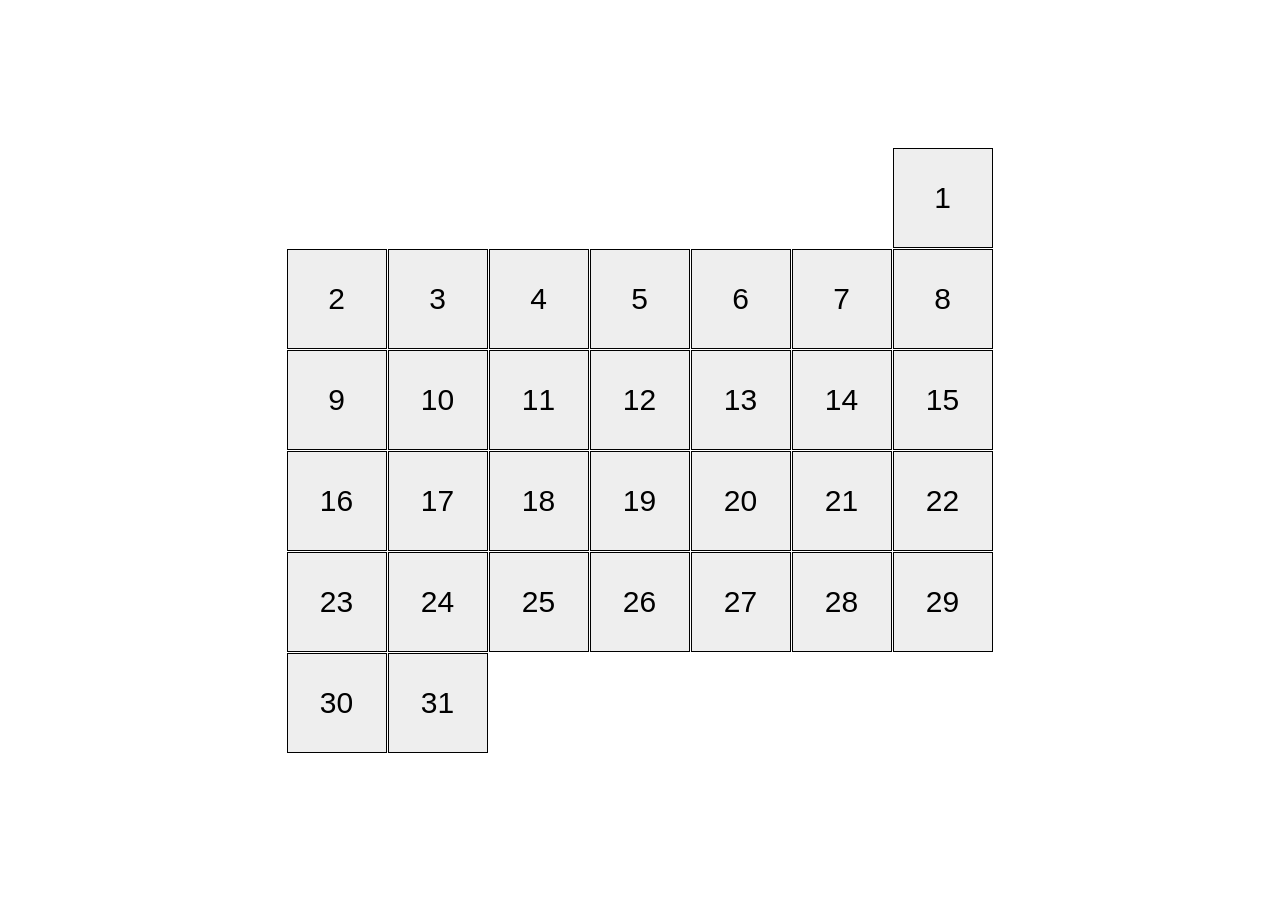
<file: index.html>
<!doctype html><html lang="en"><head><meta charset="utf-8"><meta name="viewport" content="width=device-width, initial-scale=1.0"><title>Calendar</title><link rel="stylesheet" href="index.d30b6bb3.css"></head><body> <div class="calendar calendar--month-length--31 calendar--start-day--sun"> <div class="calendar__day"></div> <div class="calendar__day"></div> <div class="calendar__day"></div> <div class="calendar__day"></div> <div class="calendar__day"></div> <div class="calendar__day"></div> <div class="calendar__day"></div> <div class="calendar__day"></div> <div class="calendar__day"></div> <div class="calendar__day"></div> <div class="calendar__day"></div> <div class="calendar__day"></div> <div class="calendar__day"></div> <div class="calendar__day"></div> <div class="calendar__day"></div> <div class="calendar__day"></div> <div class="calendar__day"></div> <div class="calendar__day"></div> <div class="calendar__day"></div> <div class="calendar__day"></div> <div class="calendar__day"></div> <div class="calendar__day"></div> <div class="calendar__day"></div> <div class="calendar__day"></div> <div class="calendar__day"></div> <div class="calendar__day"></div> <div class="calendar__day"></div> <div class="calendar__day"></div> <div class="calendar__day"></div> <div class="calendar__day"></div> <div class="calendar__day"></div> </div> </body></html>
</file>
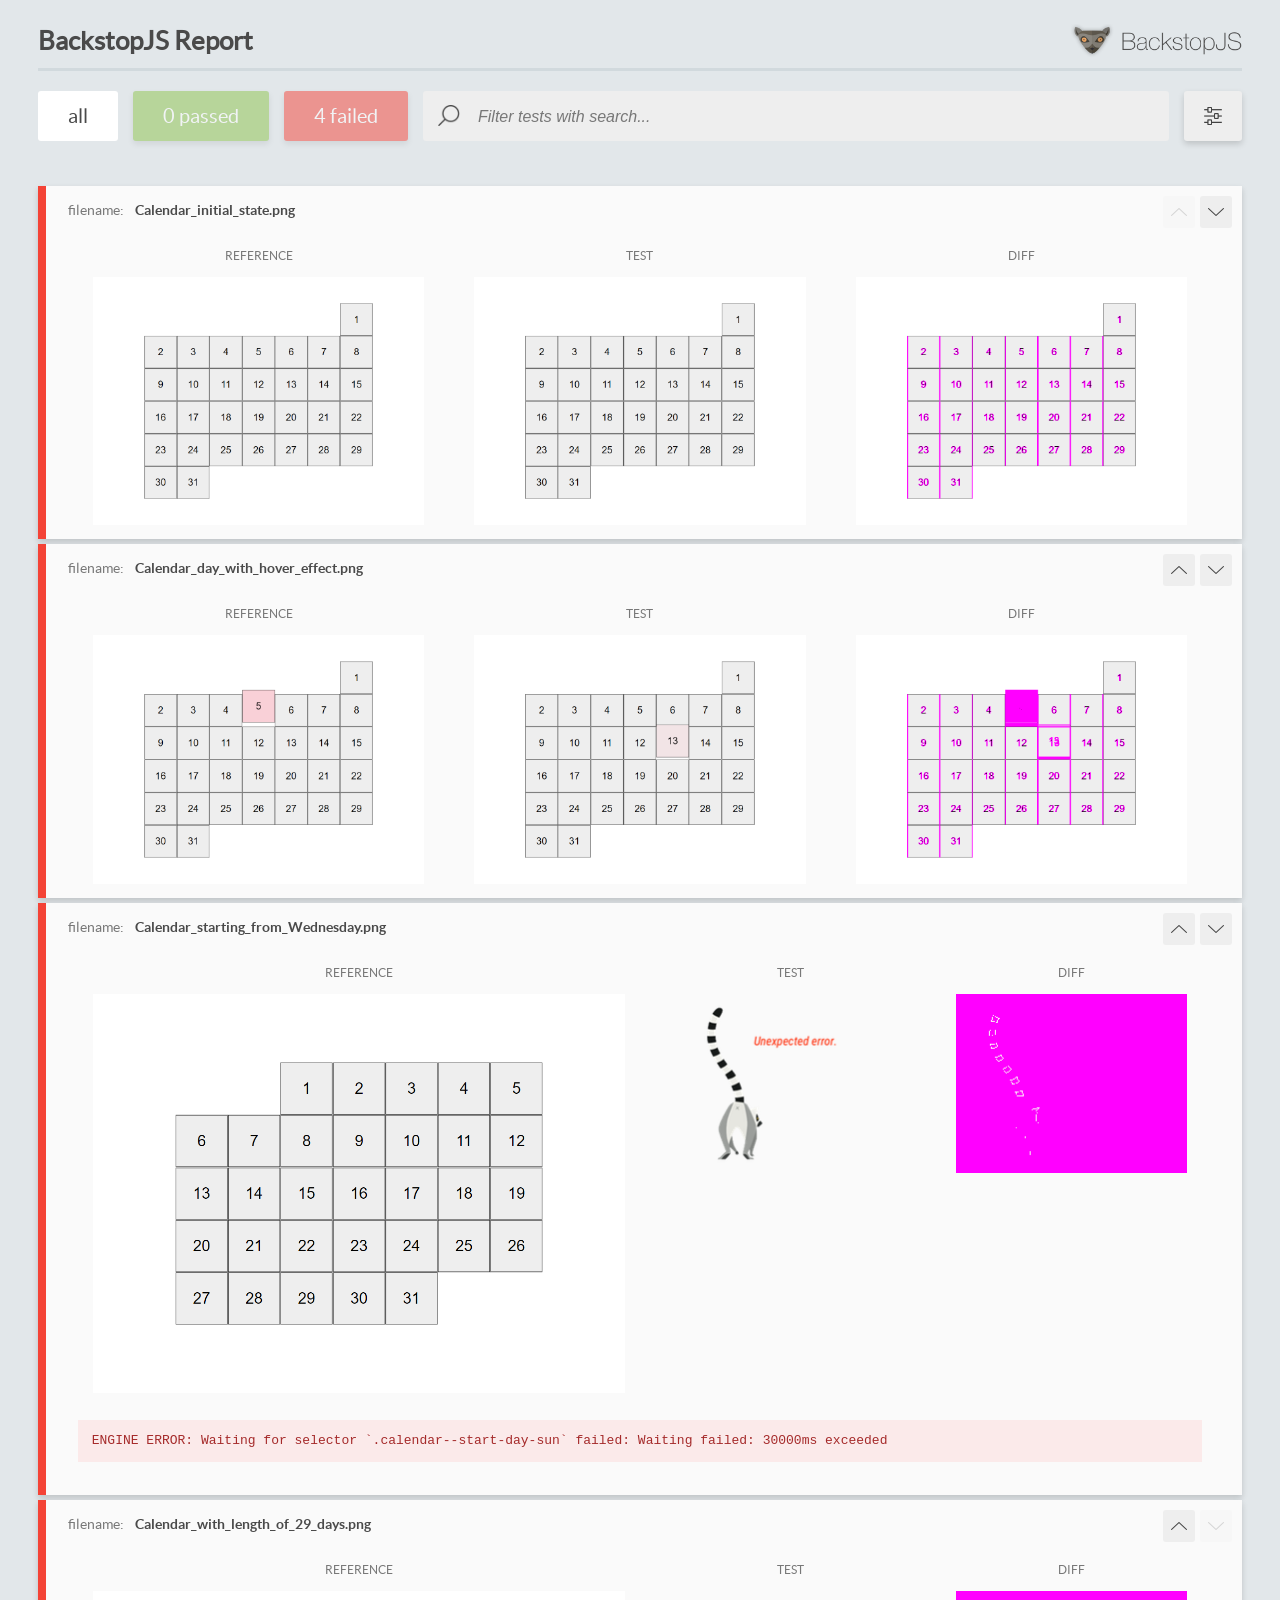
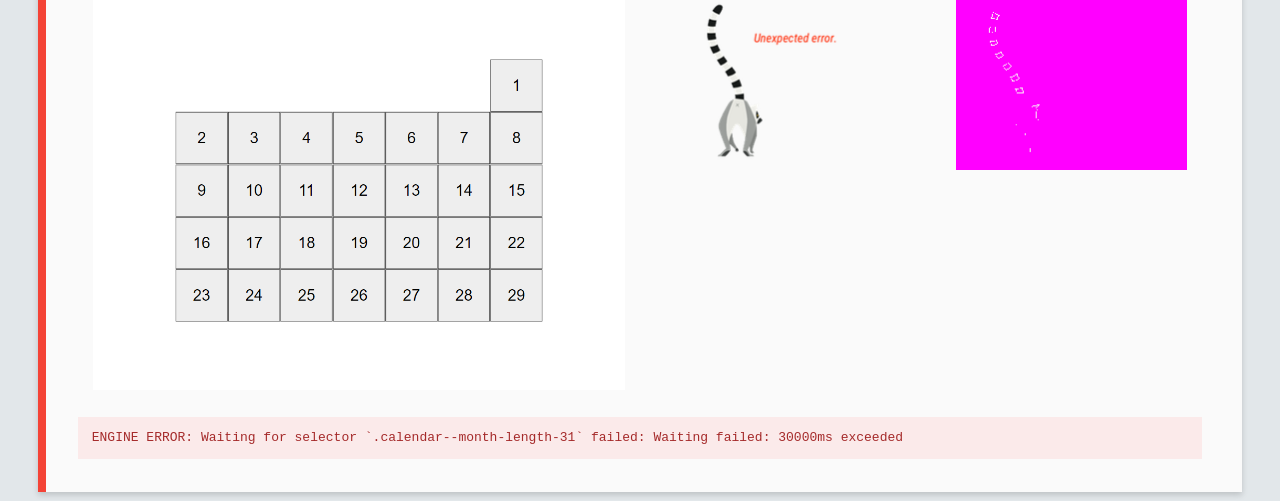
<file: report/html_report/index.html>
<!DOCTYPE html>
<html>
  <head>
    <meta charset="utf-8">
    <!-- Disable Cache -->
    <meta http-equiv="Cache-Control" content="no-cache, no-store, must-revalidate">
    <meta http-equiv="Pragma" content="no-cache">
    <meta http-equiv="Expires" content="0">

    <title>BackstopJS Report</title>

    <style>
      @font-face {
          font-family: 'latoregular';
          src: url('./assets/fonts/lato-regular-webfont.woff2') format('woff2'),
              url('./assets/fonts/lato-regular-webfont.woff') format('woff');
          font-weight: 400;
          font-style: normal;
      }
      @font-face {
          font-family: 'latobold';
          src: url('./assets/fonts/lato-bold-webfont.woff2') format('woff2'),
              url('./assets/fonts/lato-bold-webfont.woff') format('woff');
          font-weight: 700;
          font-style: normal;
      }

      .ReactModal__Body--open {
          overflow: hidden;
      }
      .ReactModal__Body--open .header {
        display: none;
      }

    </style>
  </head>
  <body style="background-color: #E2E7EA">
    <div id="root">

    </div>
    <script>
      function report (report) { // eslint-disable-line no-unused-vars
        window.tests = report;
      }
    </script>
    <script src="config.js"></script>
    <script src="index_bundle.js"></script>
  </body>
</html>
</file>
<file: index.d30b6bb3.css>
body{justify-content:center;align-items:center;min-height:100vh;margin:auto;font-family:Arial,Helvetica,sans-serif;font-size:30px;display:flex}*{box-sizing:border-box}.calendar{box-sizing:border-box;flex-wrap:wrap;gap:1px;max-width:727px;padding:10px;display:flex}.calendar__day{box-sizing:border-box;background-color:#eee;border:1px solid #000;justify-content:center;align-items:center;width:100px;height:100px;transition:transform .5s,background-color .5s;display:flex}.calendar__day:first-child:before{content:"1"}.calendar__day:nth-child(2):before{content:"2"}.calendar__day:nth-child(3):before{content:"3"}.calendar__day:nth-child(4):before{content:"4"}.calendar__day:nth-child(5):before{content:"5"}.calendar__day:nth-child(6):before{content:"6"}.calendar__day:nth-child(7):before{content:"7"}.calendar__day:nth-child(8):before{content:"8"}.calendar__day:nth-child(9):before{content:"9"}.calendar__day:nth-child(10):before{content:"10"}.calendar__day:nth-child(11):before{content:"11"}.calendar__day:nth-child(12):before{content:"12"}.calendar__day:nth-child(13):before{content:"13"}.calendar__day:nth-child(14):before{content:"14"}.calendar__day:nth-child(15):before{content:"15"}.calendar__day:nth-child(16):before{content:"16"}.calendar__day:nth-child(17):before{content:"17"}.calendar__day:nth-child(18):before{content:"18"}.calendar__day:nth-child(19):before{content:"19"}.calendar__day:nth-child(20):before{content:"20"}.calendar__day:nth-child(21):before{content:"21"}.calendar__day:nth-child(22):before{content:"22"}.calendar__day:nth-child(23):before{content:"23"}.calendar__day:nth-child(24):before{content:"24"}.calendar__day:nth-child(25):before{content:"25"}.calendar__day:nth-child(26):before{content:"26"}.calendar__day:nth-child(27):before{content:"27"}.calendar__day:nth-child(28):before{content:"28"}.calendar__day:nth-child(29):before{content:"29"}.calendar__day:nth-child(30):before{content:"30"}.calendar__day:nth-child(31):before{content:"31"}.calendar__day:hover{cursor:pointer;background-color:#ffbfcb;transform:translateY(-20px)}.calendar--start-day--mon .calendar__day:first-child{margin-left:0}.calendar--start-day--tue .calendar__day:first-child{margin-left:101px}.calendar--start-day--wed .calendar__day:first-child{margin-left:202px}.calendar--start-day--thu .calendar__day:first-child{margin-left:303px}.calendar--start-day--fri .calendar__day:first-child{margin-left:404px}.calendar--start-day--sat .calendar__day:first-child{margin-left:505px}.calendar--start-day--sun .calendar__day:first-child{margin-left:606px}.calendar--month-length--28 .calendar__day:nth-child(n+29),.calendar--month-length--29 .calendar__day:nth-child(n+30),.calendar--month-length--30 .calendar__day:nth-child(n+31),.calendar--month-length--31 .calendar__day:nth-child(n+32){display:none}
/*# sourceMappingURL=index.d30b6bb3.css.map */
</file>
